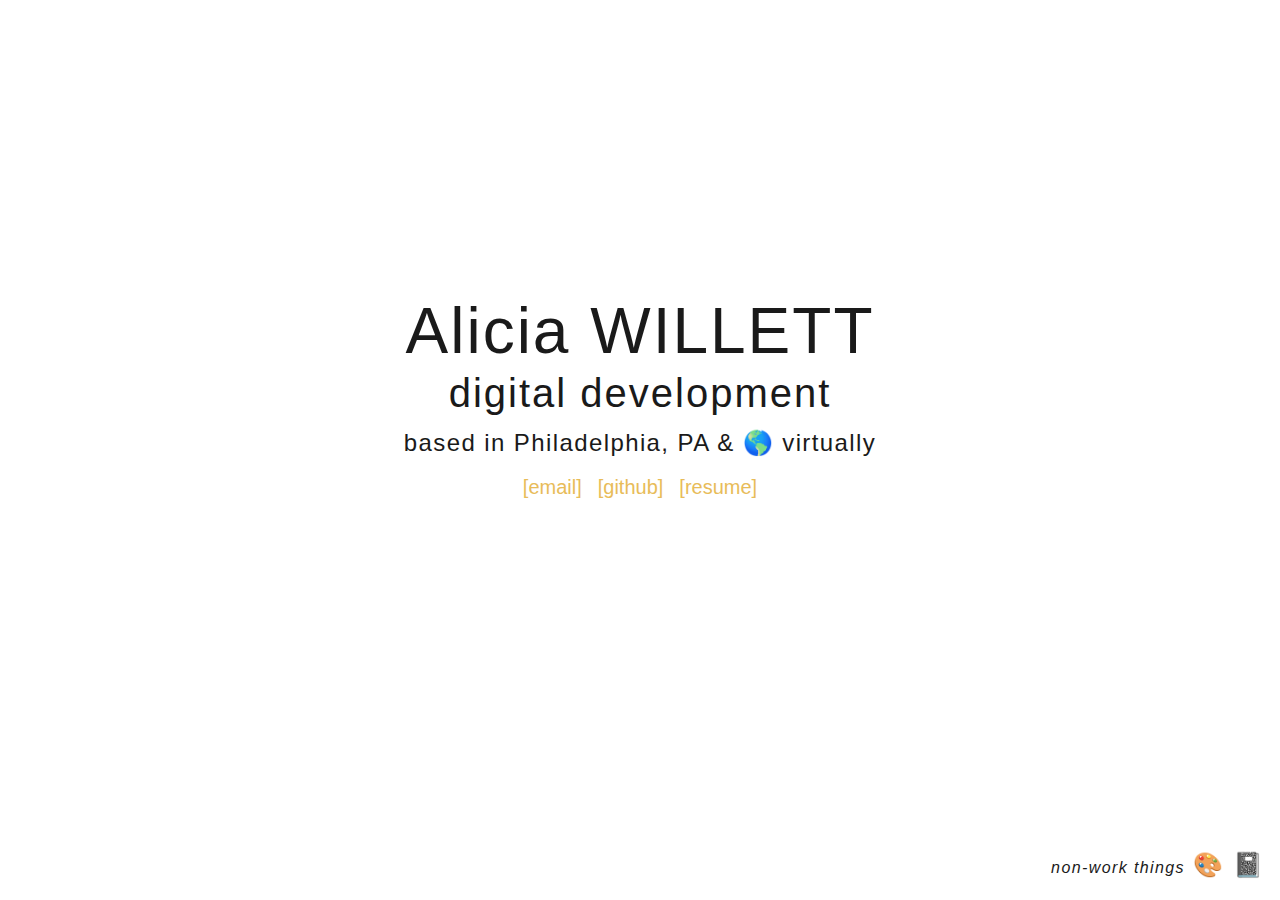
<file: index.html>
<!DOCTYPE html>
<html>
<head>
  <meta charset="UTF-8">
  <title>Alicia Willett | Github Pages</title>
  <link rel="shortcut icon" href="img/fav.png">
  <link rel="stylesheet" type="text/css" href="css/style.css">
</head>
  <body>
    <div class="wrapper">
      <h1>Alicia WILLETT</h1>
      <h2>digital development</h2>
      <div class="text-container">
        <p class="center"> based in Philadelphia, PA & 🌎 virtually <p>
        <ul>
          <li><a href="mailto:alicia.willett@gmail.com">[email]</a></li>
          <li><a href="https://github.com/aliciakw" target="_blank">[github]</a></li>
          <li><a href="download/awillett_resume_2022.pdf" target="_blank">[resume]</a></li>
        </ul>
      </div>
    </div>
    <p class="footer-text right">
      <em class="small">non-work things</em>
      <a href="https://www.instagram.com/noooo.art/" target="_blank">🎨</a>
      <a href="https://motha-of-thousands.vercel.app/" target="_blank">📓</a>
    <p>
  </body>
</html>
</file>
<file: css/style.css>
body {
  color: #1a1a1a;
  font-family: -apple-system, BlinkMacSystemFont, 'Segoe UI', Roboto, Oxygen, Ubuntu, Cantarell, 'Open Sans', 'Helvetica Neue', sans-serif;
  height: 100%;
  margin: 0;
}
body, html {
  height: 100%;
  margin: 0;
  display: flex;
  flex-direction: column;
}
.wrapper {
  margin: 0;
  display: flex;
  flex: 1;
  flex-direction: column;
  justify-content: center;
  align-items: center;
  text-align: center;
}
.text-container {
  display: flex;
  flex-direction: column;
  padding: 2rem 0.5rem;
}
h1 { 
  margin: 0;
  font-weight: 500;
  font-size: 6rem;
  line-height: 8rem;
  letter-spacing: 0.125rem;
}
h2 {
  margin: 0;
  font-weight: 200;
  font-size: 4rem;
  line-height: 4rem;
  letter-spacing: 0.125rem;
}
p {
  margin: 0;
  font-weight: 300;
  font-size: 2rem;
  line-height: 3.5rem;
  letter-spacing: 0.0675rem;
}
ul {
  list-style: none;
  display: flex;
  justify-content: center;
  margin: 0;
  padding: 0;
  font-size: 2rem;
  line-height: 3.75rem;
}
ul li {
  margin: 0 0.5rem;
}
a, a:visited  {
  color: #e8bc59;
  text-decoration: none;
  transition: color .25s ease-in-out;
  font-weight: 400;
}

a:hover, a:active, a:focus { 
  color: #e337ed;
  text-decoration: underline;
}

.left { text-align: left; }
.right { text-align: right; }
.center{ text-align: center; }

.footer-text {
  margin: 0.5rem 1rem;
}

.small {
 font-size: 1rem;
}


@media screen and (min-width: 770px) {
  .text-container {
    display: flex;
    padding-top: 0;
    padding-bottom: 2rem;
  }
  h1 {
    font-size: 4rem;
    line-height: 4.5rem;
    letter-spacing: 0.125rem;
  }
  h2 {
    font-size: 2.5rem;
    line-height: 3.25rem;
    letter-spacing: 0.125rem;
  }
  p {
    font-size: 1.5rem;
    line-height: 3rem;
    letter-spacing: 0.0875rem;
  }
  ul li {
    font-size: 1.25rem;
    line-height: 2.5rem;
  }
}
</file>
